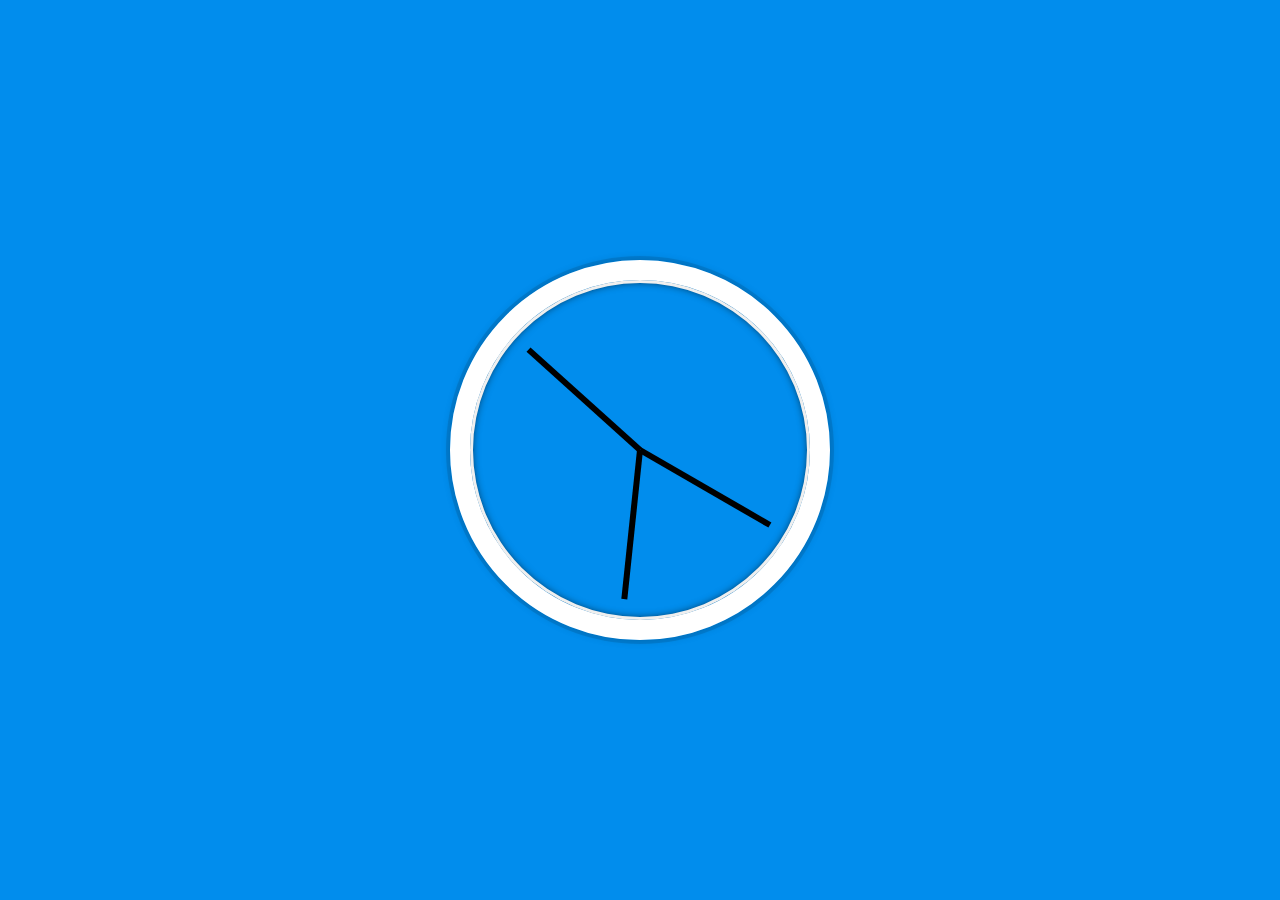
<file: 02 Analog Clock/index.html>
<!doctype html>
<html lang="en">
  <head>
    <meta charset="UTF-8" />
    <title>JS + CSS Clock</title>
    <link rel="icon" href="https://fav.farm/🔥" />

    <style>
      html {
        /*url("https://unsplash.it/1500/1000?image=881&blur=5"); */
        background: #018ded;
        background-size: cover;
        font-family: "helvetica neue";
        text-align: center;
        font-size: 10px;
      }

      body {
        margin: 0;
        font-size: 2rem;
        display: flex;
        flex: 1;
        min-height: 100vh;
        align-items: center;
      }

      .clock {
        width: 30rem;
        height: 30rem;
        border: 20px solid white;
        border-radius: 50%;
        margin: 50px auto;
        position: relative;
        padding: 2rem;
        box-shadow:
          0 0 0 4px rgba(0, 0, 0, 0.1),
          inset 0 0 0 3px #efefef,
          inset 0 0 10px black,
          0 0 10px rgba(0, 0, 0, 0.2);
      }

      .clock-face {
        position: relative;
        width: 100%;
        height: 100%;
        transform: translateY(
          -3px
        ); /* account for the height of the clock hands */
      }

      .hand {
        width: 50%;
        height: 6px;
        background: black;
        position: absolute;
        top: 50%;
        transform-origin: 100%;
        transform: rotate(90deg);
      }
    </style>

    <script src="./script.js" defer></script>
  </head>
  <body>
    <div class="clock">
      <div class="clock-face">
        <div class="hand hour-hand"></div>
        <div class="hand min-hand"></div>
        <div class="hand second-hand"></div>
      </div>
    </div>
    <script>
      console.log(`Analog Clock`);
    </script>
  </body>
</html>
</file>
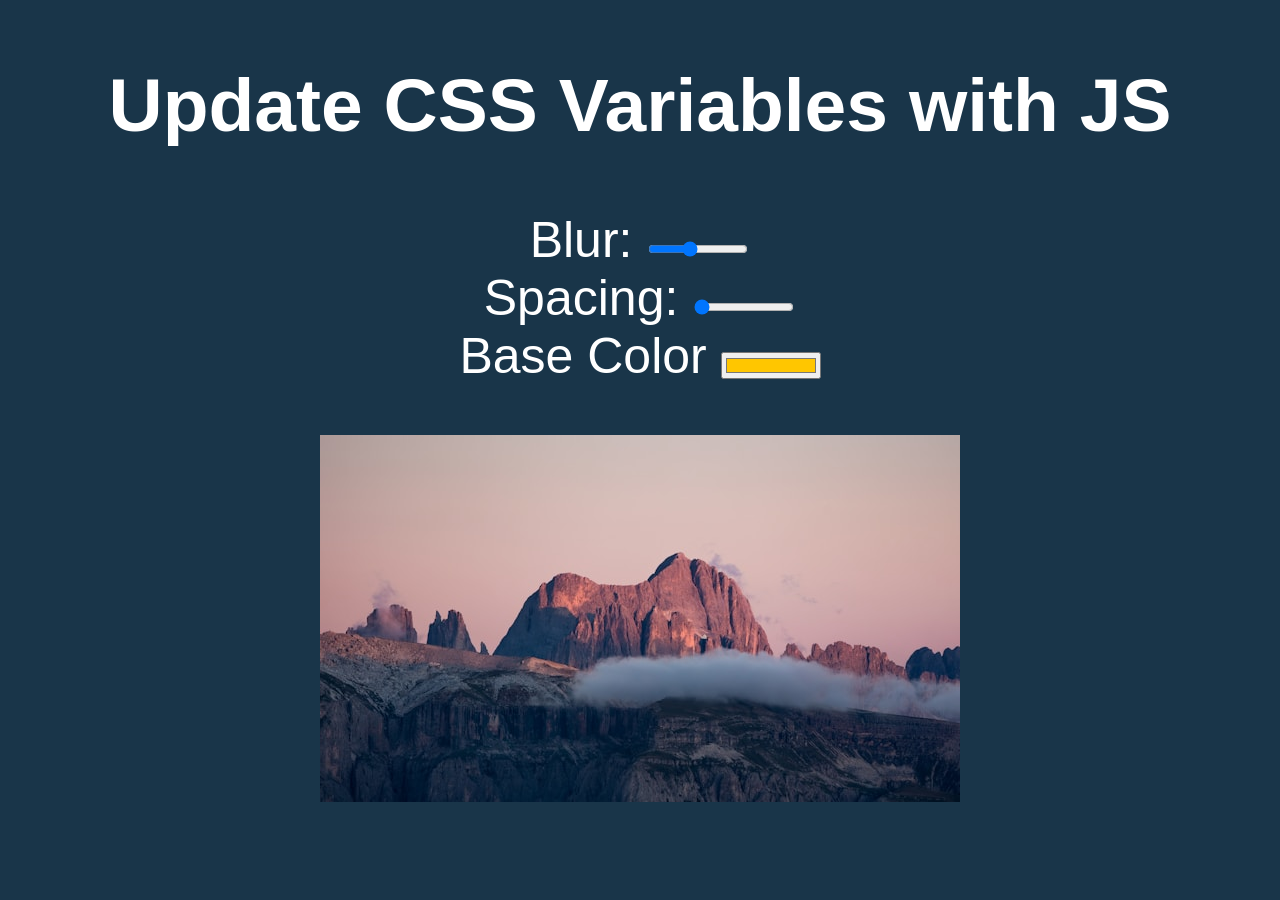
<file: 03 CSS Variables/index.html>
<!doctype html>
<html lang="en">
  <head>
    <meta charset="UTF-8" />
    <title>Scoped CSS Variables and JS</title>
    <link rel="icon" href="https://fav.farm/🔥" />
  </head>
  <body>
    <h2>Update CSS Variables with <span class="hl">JS</span></h2>

    <div class="controls">
      <label for="blur">Blur:</label>
      <input
        id="blur"
        type="range"
        name="blur"
        min="0"
        max="25"
        value="10"
        data-sizing="px"
      />

      <br />
      <label for="spacing">Spacing:</label>
      <input
        id="spacing"
        type="range"
        name="spacing"
        min="10"
        max="200"
        value="10"
        data-sizing="px"
      />

      <br />
      <label for="base">Base Color</label>
      <input id="base" type="color" name="base" value="#ffc600" />
    </div>

    <img src="./image.jpg" />

    <style>
      /*
      misc styles, nothing to do with CSS variables
    */

      :root {
        --spacing: 0px;
        --base: transparent;
        --blur: 0px;
      }

      body {
        text-align: center;
        background: #193549;
        color: white;
        font-family: "helvetica neue", sans-serif;
        font-weight: 100;
        font-size: 50px;
      }

      .controls {
        margin-bottom: 50px;
      }

      input {
        width: 100px;
      }

      img {
        padding: var(--spacing);
        background: var(--base);
        filter: blur(var(--blur));
      }
    </style>

    <script src="./script.js" defer></script>
  </body>
</html>
</file>
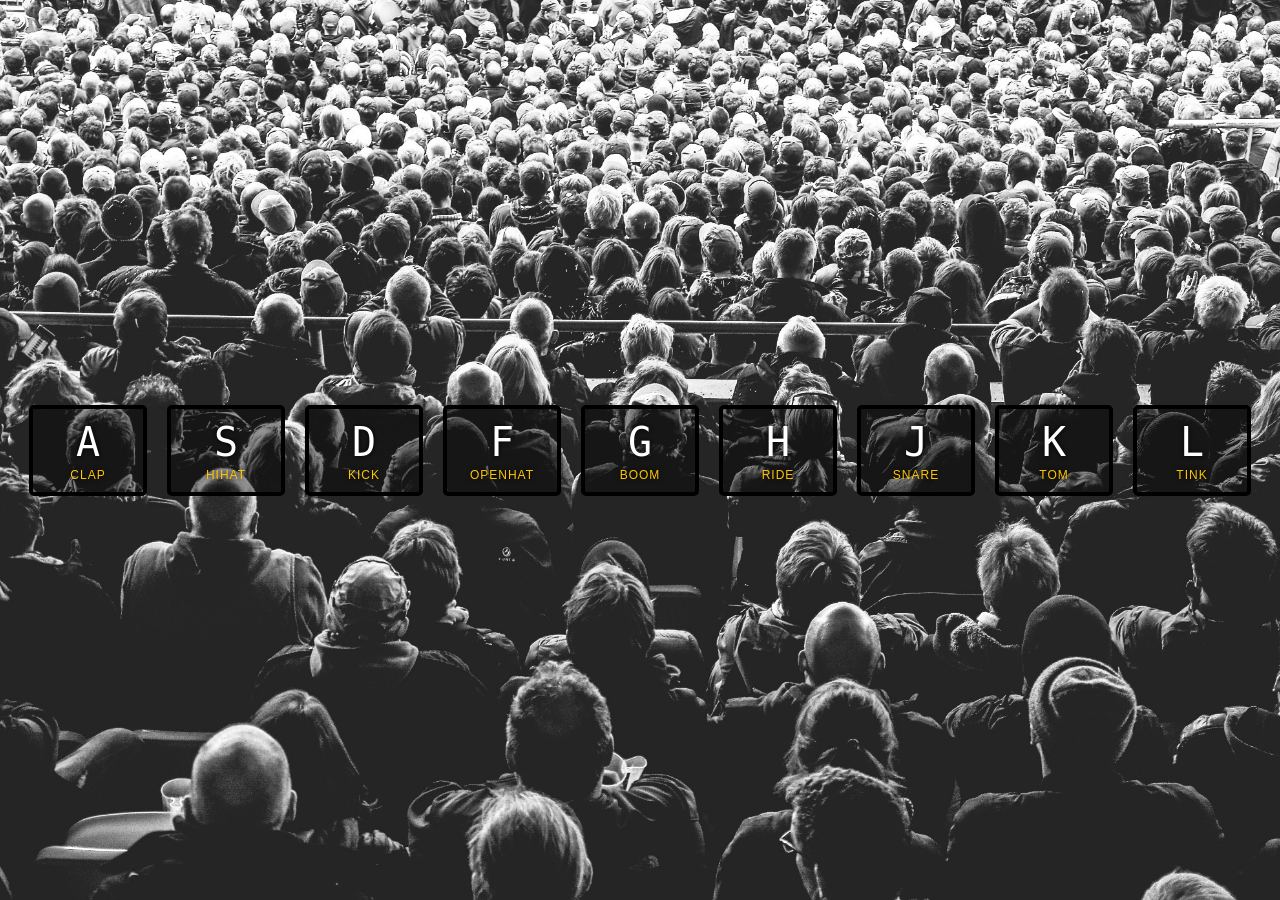
<file: 01 Drum Kit/index-FINISHED.html>
<!DOCTYPE html>
<html lang="en">
<head>
  <meta charset="UTF-8">
  <title>JS Drum Kit</title>
  <link rel="stylesheet" href="style.css">
  <link rel="icon" href="https://fav.farm/✅" />
</head>
<body>


  <div class="keys">
    <div data-key="65" class="key">
      <kbd>A</kbd>
      <span class="sound">clap</span>
    </div>
    <div data-key="83" class="key">
      <kbd>S</kbd>
      <span class="sound">hihat</span>
    </div>
    <div data-key="68" class="key">
      <kbd>D</kbd>
      <span class="sound">kick</span>
    </div>
    <div data-key="70" class="key">
      <kbd>F</kbd>
      <span class="sound">openhat</span>
    </div>
    <div data-key="71" class="key">
      <kbd>G</kbd>
      <span class="sound">boom</span>
    </div>
    <div data-key="72" class="key">
      <kbd>H</kbd>
      <span class="sound">ride</span>
    </div>
    <div data-key="74" class="key">
      <kbd>J</kbd>
      <span class="sound">snare</span>
    </div>
    <div data-key="75" class="key">
      <kbd>K</kbd>
      <span class="sound">tom</span>
    </div>
    <div data-key="76" class="key">
      <kbd>L</kbd>
      <span class="sound">tink</span>
    </div>
  </div>

  <audio data-key="65" src="sounds/clap.wav"></audio>
  <audio data-key="83" src="sounds/hihat.wav"></audio>
  <audio data-key="68" src="sounds/kick.wav"></audio>
  <audio data-key="70" src="sounds/openhat.wav"></audio>
  <audio data-key="71" src="sounds/boom.wav"></audio>
  <audio data-key="72" src="sounds/ride.wav"></audio>
  <audio data-key="74" src="sounds/snare.wav"></audio>
  <audio data-key="75" src="sounds/tom.wav"></audio>
  <audio data-key="76" src="sounds/tink.wav"></audio>

<script>
  function removeTransition(e) {
    if (e.propertyName !== 'transform') return;
    e.target.classList.remove('playing');
  }

  function playSound(e) {
    const audio = document.querySelector(`audio[data-key="${e.keyCode}"]`);
    const key = document.querySelector(`div[data-key="${e.keyCode}"]`);
    if (!audio) return;

    key.classList.add('playing');
    audio.currentTime = 0;
    audio.play();
  }

  const keys = Array.from(document.querySelectorAll('.key'));
  keys.forEach(key => key.addEventListener('transitionend', removeTransition));
  window.addEventListener('keydown', playSound);
</script>


</body>
</html>
</file>
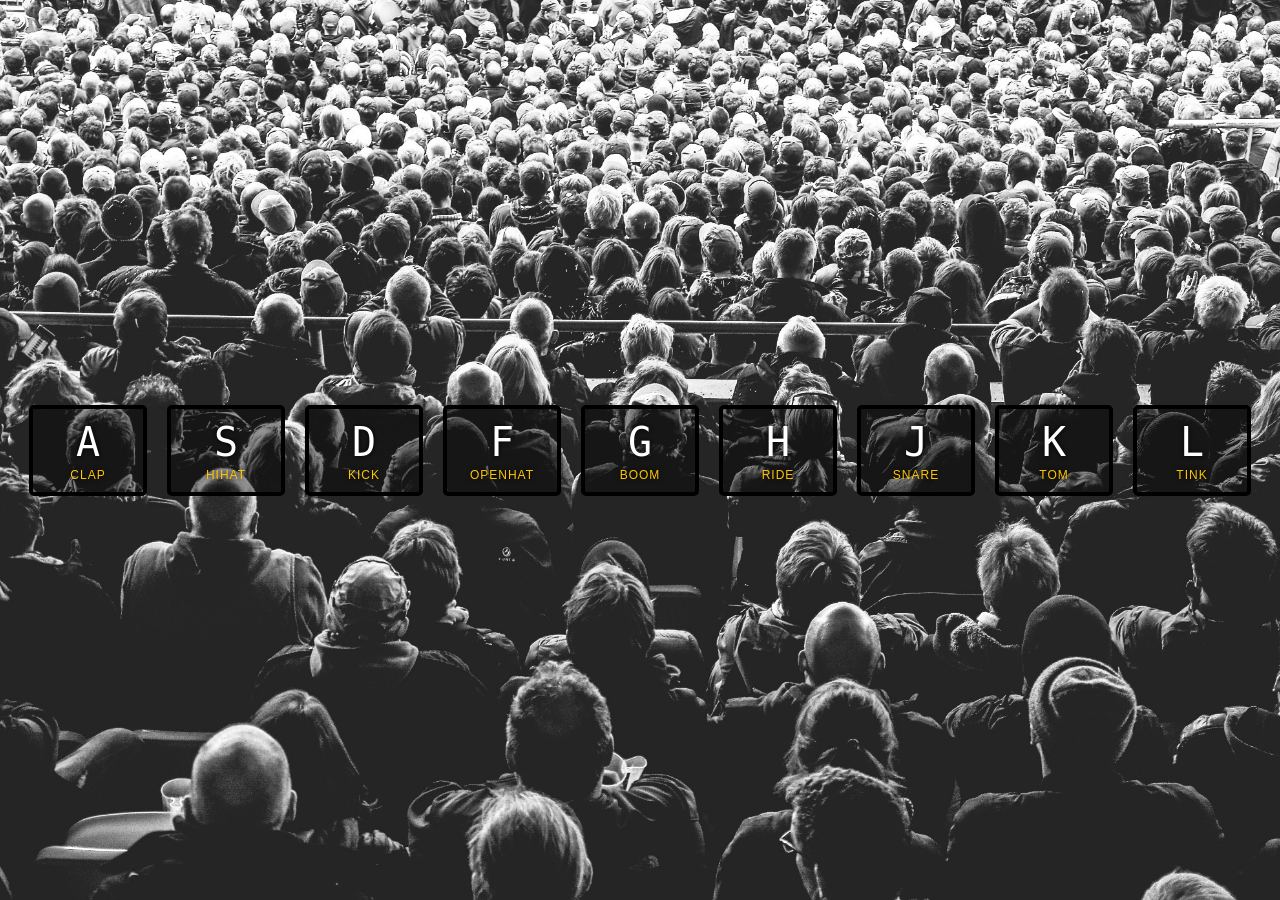
<file: 01 Drum Kit/index-START.html>
<!doctype html>
<html lang="en">
  <head>
    <meta charset="UTF-8" />
    <title>JS Drum Kit</title>
    <link rel="stylesheet" href="style.css" />
    <link rel="icon" href="https://fav.farm/🔥" />
  </head>
  <body>
    <div class="keys">
      <div data-key="65" class="key">
        <kbd>A</kbd>
        <span class="sound">clap</span>
      </div>
      <div data-key="83" class="key">
        <kbd>S</kbd>
        <span class="sound">hihat</span>
      </div>
      <div data-key="68" class="key">
        <kbd>D</kbd>
        <span class="sound">kick</span>
      </div>
      <div data-key="70" class="key">
        <kbd>F</kbd>
        <span class="sound">openhat</span>
      </div>
      <div data-key="71" class="key">
        <kbd>G</kbd>
        <span class="sound">boom</span>
      </div>
      <div data-key="72" class="key">
        <kbd>H</kbd>
        <span class="sound">ride</span>
      </div>
      <div data-key="74" class="key">
        <kbd>J</kbd>
        <span class="sound">snare</span>
      </div>
      <div data-key="75" class="key">
        <kbd>K</kbd>
        <span class="sound">tom</span>
      </div>
      <div data-key="76" class="key">
        <kbd>L</kbd>
        <span class="sound">tink</span>
      </div>
    </div>

    <audio data-key="65" src="sounds/clap.wav"></audio>
    <audio data-key="83" src="sounds/hihat.wav"></audio>
    <audio data-key="68" src="sounds/kick.wav"></audio>
    <audio data-key="70" src="sounds/openhat.wav"></audio>
    <audio data-key="71" src="sounds/boom.wav"></audio>
    <audio data-key="72" src="sounds/ride.wav"></audio>
    <audio data-key="74" src="sounds/snare.wav"></audio>
    <audio data-key="75" src="sounds/tom.wav"></audio>
    <audio data-key="76" src="sounds/tink.wav"></audio>

    <script src="./main.js"></script>
  </body>
</html>
</file>
<file: 01 Drum Kit/style.css>
html {
  font-size: 10px;
  background: url("./background.jpg") bottom center;
  background-size: cover;
}

body,
html {
  margin: 0;
  padding: 0;
  font-family: sans-serif;
}

.keys {
  display: flex;
  flex: 1;
  min-height: 100vh;
  align-items: center;
  justify-content: center;
}

.key {
  border: 0.4rem solid black;
  border-radius: 0.5rem;
  margin: 1rem;
  font-size: 1.5rem;
  padding: 1rem 0.5rem;
  transition: all 0.3s ease;
  width: 10rem;
  text-align: center;
  color: white;
  background: rgba(0, 0, 0, 0.4);
  text-shadow: 0 0 0.5rem black;
  -webkit-transition: all 0.3s ease;
  -moz-transition: all 0.3s ease;
  -ms-transition: all 0.3s ease;
  -o-transition: all 0.3s ease;
}

.playing {
  transform: scale(1.1);
  border-color: #ffc600;
  box-shadow: 0 0 1rem #ffc600;
}

kbd {
  display: block;
  font-size: 4rem;
}

.sound {
  font-size: 1.2rem;
  text-transform: uppercase;
  letter-spacing: 0.1rem;
  color: #ffc600;
}
</file>
